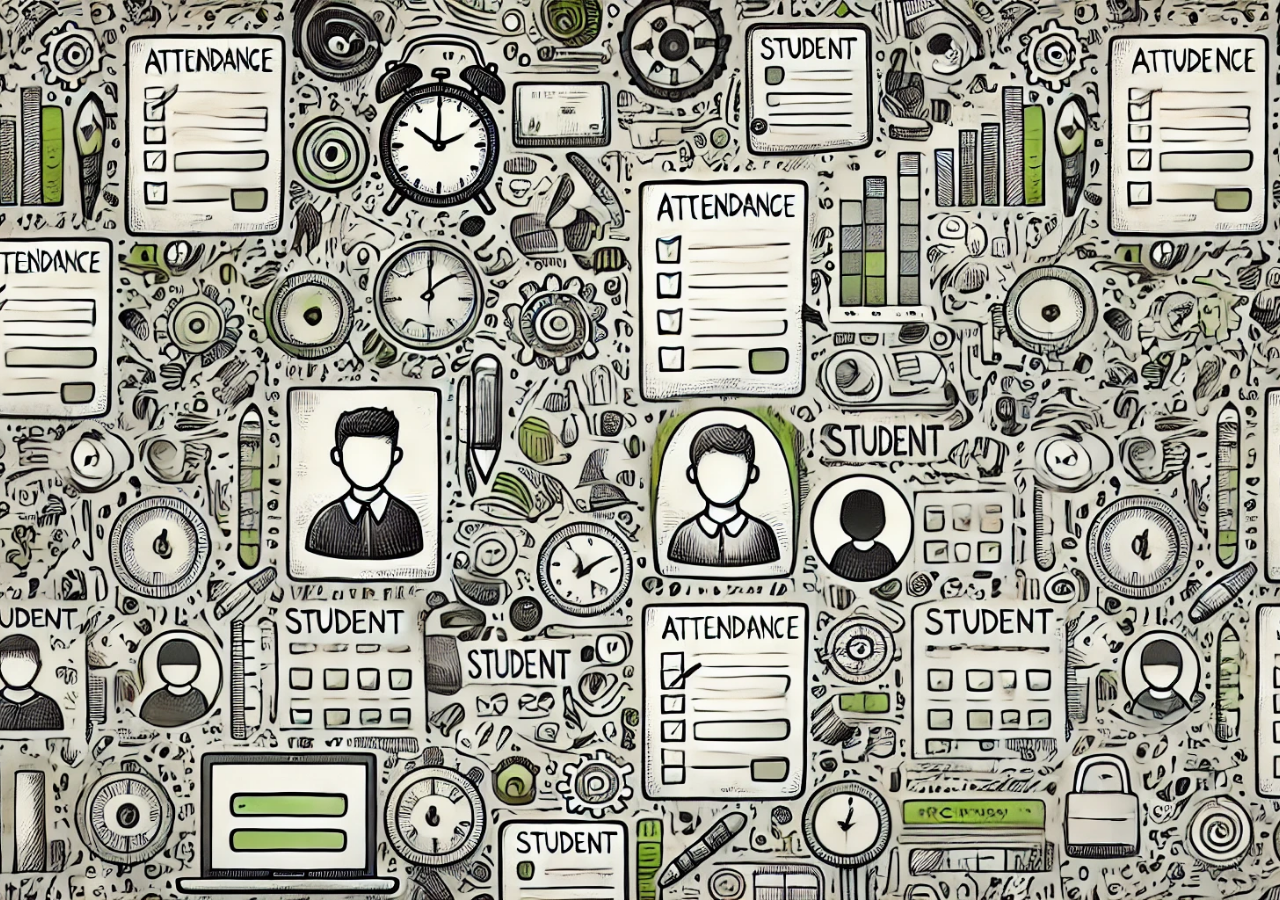
<file: admin.html>
<!DOCTYPE html>
<html lang="en">
<head>
    <meta charset="UTF-8">
    <meta name="viewport" content="width=device-width, initial-scale=1.0">
    <title>Admin Login | face point</title>
    <link rel="stylesheet" href="admin.css">
</head>
<body>
    <div class="container">
        <div class="login-box">
            <img src="logo3.png" alt="face point Logo" class="logo">
            <h2>Admin Login</h2>
            <form id="loginForm">
                <div class="input-group">
                    <label for="username">Username</label>
                    <input type="text" id="username" placeholder="Enter Username" required>
                </div>
                <div class="input-group">
                    <label for="password">Password</label>
                    <input type="password" id="password" placeholder="Enter Password" required>
                </div>
                <button type="submit">Login</button>
                <p id="error-message"></p>
            </form>
        </div>
    </div>
    <script src="admin.js"></script>
</body>
</html>
</file>
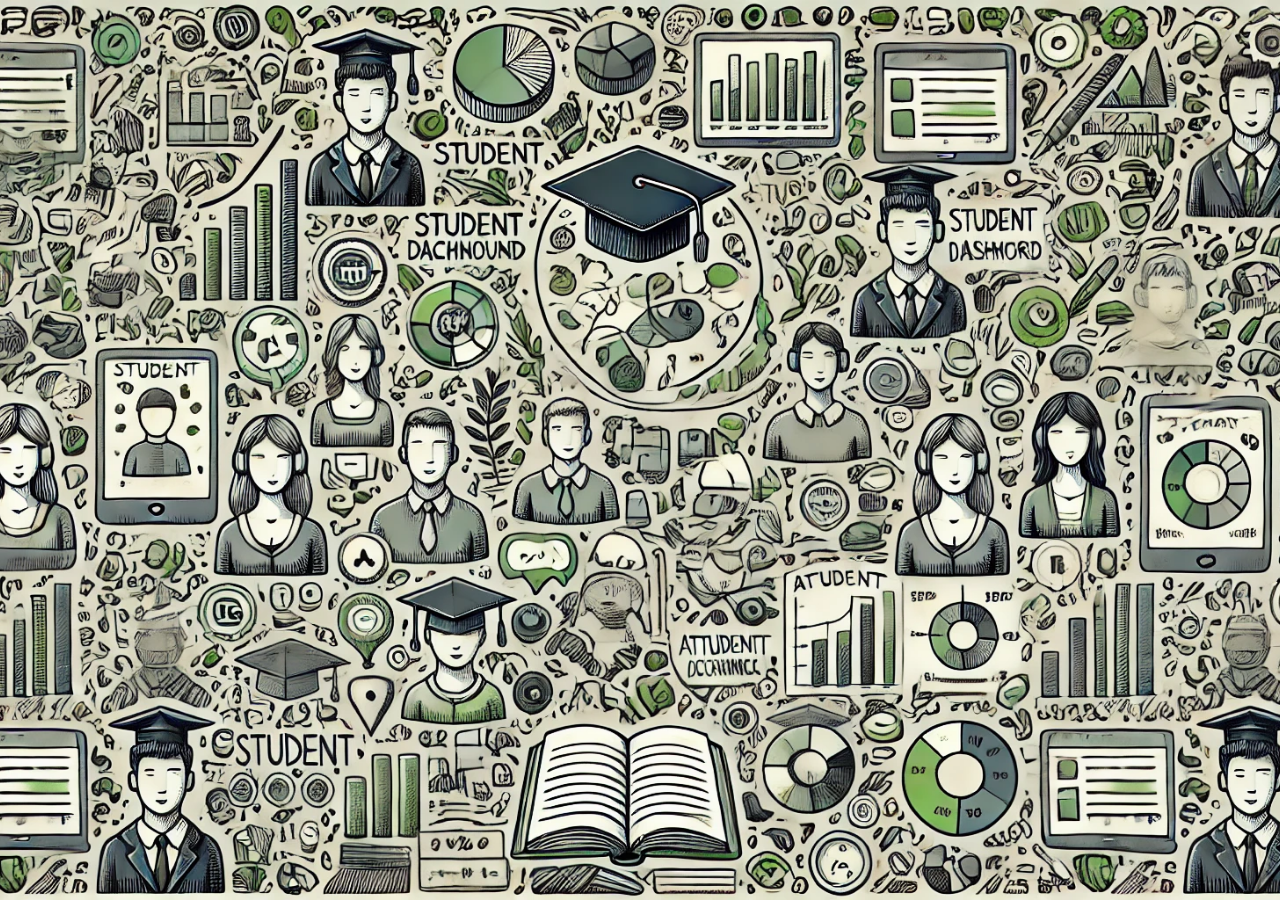
<file: candidate.html>
<!DOCTYPE html>
<html lang="en">
<head>
    <meta charset="UTF-8">
    <meta name="viewport" content="width=device-width, initial-scale=1.0">
    <title>student Login | face point</title>
    <link rel="stylesheet" href="candidate.css">
</head>
<body>
    <div class="container">
        <div class="login-box">
            <img src="logo3.png" alt="face point Logo" class="logo">
            <h2>Candidate Login</h2>
            <form id="loginForm">
                <div class="input-group">
                    <label for="username">Candidate ID</label>
                    <input type="text" id="username" placeholder="Enter Enrollment" required>
                </div>
                <div class="input-group">
                    <label for="password">Password</label>
                    <input type="password" id="password" placeholder="Enter Password" required>
                </div>
                <button type="submit">Login</button>
                <p id="error-message"></p>
            </form>
        </div>
    </div>
    <script src="candidate.js"></script>
</body>
</html>
</file>
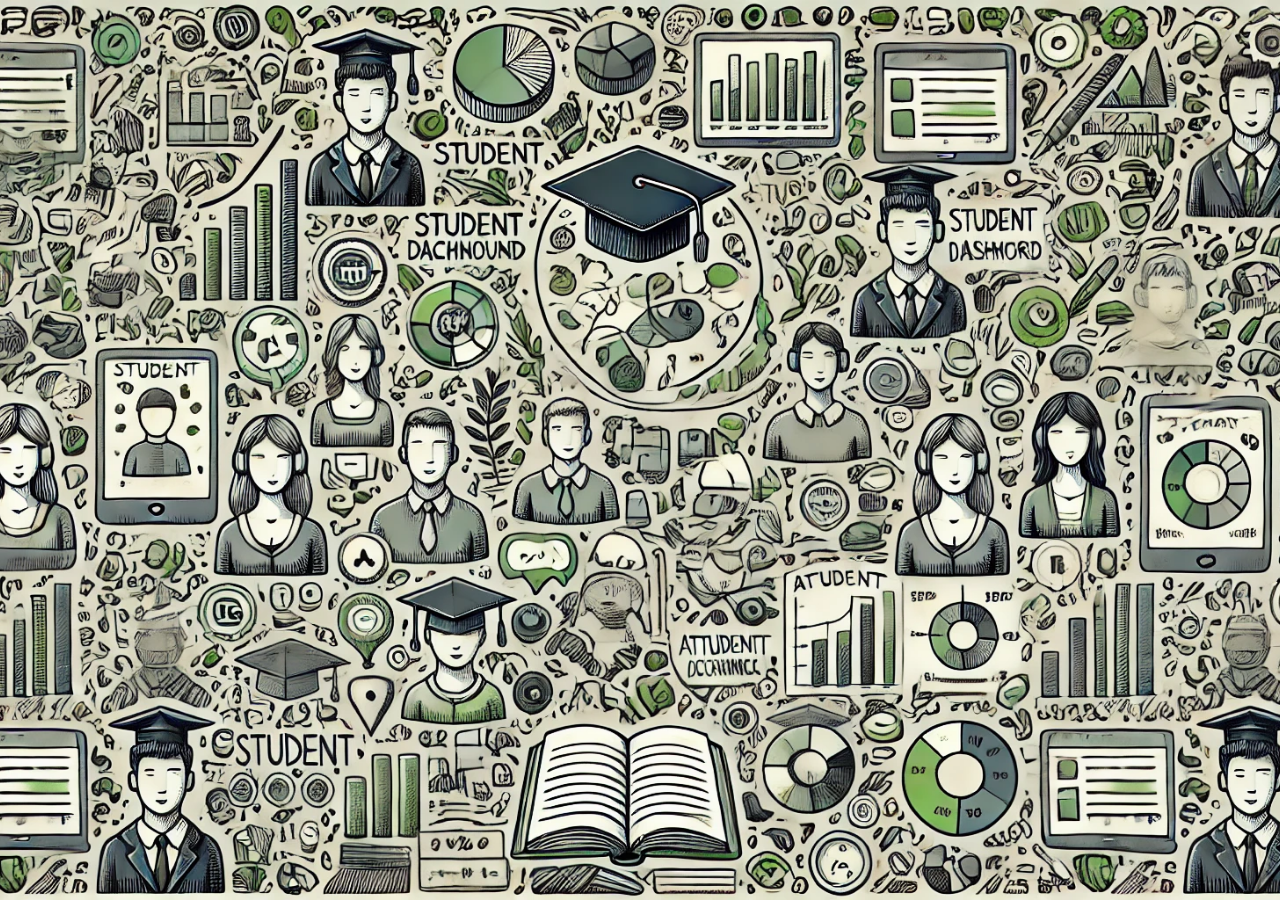
<file: student.html>
<!DOCTYPE html>
<html lang="en">
<head>
    <meta charset="UTF-8">
    <meta name="viewport" content="width=device-width, initial-scale=1.0">
    <title>student Login | face point</title>
    <link rel="stylesheet" href="student.css">
</head>
<body>
    <div class="container">
        <div class="login-box">
            <img src="logo3.png" alt="face point Logo" class="logo">
            <h2>student Login</h2>
            <form id="loginForm">
                <div class="input-group">
                    <label for="username">Enrollment no.</label>
                    <input type="text" id="username" placeholder="Enter Enrollment" required>
                </div>
                <div class="input-group">
                    <label for="password">Password</label>
                    <input type="password" id="password" placeholder="Enter Password" required>
                </div>
                <button type="submit">Login</button>
                <p id="error-message"></p>
            </form>
        </div>
    </div>
    <script src="student.js"></script>
</body>
</html>
</file>
<file: admin.css>
@import url('https://fonts.googleapis.com/css2?family=Poppins:wght@300;400;600&display=swap');

body {
    margin: 0;
    padding: 0;
    font-family: 'Poppins', sans-serif;
    background: url('admin\ login.webp') no-repeat center center/cover;
    height: 100vh;
    display: flex;
    align-items: center;
    justify-content: flex-end;
    padding-right: 10%;
    animation: fadeIn 1.2s ease-in-out; /* Background Fade-in */
}

/* Smooth fade-in animation */
@keyframes fadeIn {
    from { opacity: 0; }
    to { opacity: 1; }
}

.container {
    width: 400px;
}

/* Login box animation */
.login-box {
    background: #fff;  
    padding: 30px;
    border-radius: 10px;
    text-align: center;
    box-shadow: 0 4px 10px rgba(0, 0, 0, 0.3);
    color: #000;
    opacity: 0;
    transform: translateY(-20px); /* Initial position */
    animation: slideIn 0.8s ease-out forwards; /* Smooth slide-in */
}

/* Slide-in effect */
@keyframes slideIn {
    from {
        opacity: 0;
        transform: translateY(-20px);
    }
    to {
        opacity: 1;
        transform: translateY(0);
    }
}

.logo {
    width: 100px;
    margin-bottom: 10px;
}

/* Input field animation */
.input-group {
    margin-bottom: 15px;
    text-align: left;
}

.input-group label {
    display: block;
    font-size: 14px;
    font-weight: bold;
    color: #333;
}

.input-group input {
    width: 100%;
    padding: 10px;
    margin-top: 5px;
    border: 1px solid #ccc;
    border-radius: 5px;
    background: #f9f9f9;
    color: #000;
    font-size: 14px;
    transition: 0.3s ease-in-out;
}

/* Input focus effect */
.input-group input:focus {
    border-color: #4CAF50;
    box-shadow: 0 0 8px rgba(76, 175, 80, 0.6);
    outline: none;
}

/* Button Animation */
button {
    width: 100%;
    padding: 12px;
    border: none;
    border-radius: 5px;
    background: #4CAF50;
    color: #fff;
    font-size: 16px;
    font-weight: bold;
    cursor: pointer;
    transition: 0.3s ease-in-out;
    margin-top: 10px;
}

/* Button hover effect */
button:hover {
    background: #388E3C;
    transform: scale(1.05); /* Slight zoom effect */
}

/* Error message styling */
#error-message {
    color: red;
    font-size: 14px;
    margin-top: 10px;
    text-align: center;
    opacity: 0;
    animation: fadeIn 0.5s ease-in-out forwards;
}
</file>
<file: candidate.css>
@import url('https://fonts.googleapis.com/css2?family=Poppins:wght@300;400;600&display=swap');

body {
    margin: 0;
    padding: 0;
    font-family: 'Poppins', sans-serif;
    background: url('student\ login.webp') no-repeat center center/cover;
    height: 100vh;
    display: flex;
    align-items: center;
    justify-content: flex-end;
    padding-right: 10%;
    animation: fadeIn 1.2s ease-in-out; /* Background Fade-in */
}

/* Smooth fade-in animation */
@keyframes fadeIn {
    from { opacity: 0; }
    to { opacity: 1; }
}

.container {
    width: 400px;
}

/* Login box animation */
.login-box {
    background: #fff;  
    padding: 30px;
    border-radius: 10px;
    text-align: center;
    box-shadow: 0 4px 10px rgba(0, 0, 0, 0.3);
    color: #000;
    opacity: 0;
    transform: translateY(-20px); /* Initial position */
    animation: slideIn 0.8s ease-out forwards; /* Smooth slide-in */
}

/* Slide-in effect */
@keyframes slideIn {
    from {
        opacity: 0;
        transform: translateY(-20px);
    }
    to {
        opacity: 1;
        transform: translateY(0);
    }
}

.logo {
    width: 100px;
    margin-bottom: 10px;
}

/* Input field animation */
.input-group {
    margin-bottom: 15px;
    text-align: left;
}

.input-group label {
    display: block;
    font-size: 14px;
    font-weight: bold;
    color: #333;
}

.input-group input {
    width: 100%;
    padding: 10px;
    margin-top: 5px;
    border: 1px solid #ccc;
    border-radius: 5px;
    background: #f9f9f9;
    color: #000;
    font-size: 14px;
    transition: 0.3s ease-in-out;
}

/* Input focus effect */
.input-group input:focus {
    border-color: #4CAF50;
    box-shadow: 0 0 8px rgba(76, 175, 80, 0.6);
    outline: none;
}

/* Button Animation */
button {
    width: 100%;
    padding: 12px;
    border: none;
    border-radius: 5px;
    background: #4CAF50;
    color: #fff;
    font-size: 16px;
    font-weight: bold;
    cursor: pointer;
    transition: 0.3s ease-in-out;
    margin-top: 10px;
}

/* Button hover effect */
button:hover {
    background: #388E3C;
    transform: scale(1.05); /* Slight zoom effect */
}

/* Error message styling */
#error-message {
    color: red;
    font-size: 14px;
    margin-top: 10px;
    text-align: center;
    opacity: 0;
    animation: fadeIn 0.5s ease-in-out forwards;
}
</file>
<file: student.css>
@import url('https://fonts.googleapis.com/css2?family=Poppins:wght@300;400;600&display=swap');

body {
    margin: 0;
    padding: 0;
    font-family: 'Poppins', sans-serif;
    background: url('student\ login.webp') no-repeat center center/cover;
    height: 100vh;
    display: flex;
    align-items: center;
    justify-content: flex-end;
    padding-right: 10%;
    animation: fadeIn 1.2s ease-in-out; /* Background Fade-in */
}

/* Smooth fade-in animation */
@keyframes fadeIn {
    from { opacity: 0; }
    to { opacity: 1; }
}

.container {
    width: 400px;
}

/* Login box animation */
.login-box {
    background: #fff;  
    padding: 30px;
    border-radius: 10px;
    text-align: center;
    box-shadow: 0 4px 10px rgba(0, 0, 0, 0.3);
    color: #000;
    opacity: 0;
    transform: translateY(-20px); /* Initial position */
    animation: slideIn 0.8s ease-out forwards; /* Smooth slide-in */
}

/* Slide-in effect */
@keyframes slideIn {
    from {
        opacity: 0;
        transform: translateY(-20px);
    }
    to {
        opacity: 1;
        transform: translateY(0);
    }
}

.logo {
    width: 100px;
    margin-bottom: 10px;
}

/* Input field animation */
.input-group {
    margin-bottom: 15px;
    text-align: left;
}

.input-group label {
    display: block;
    font-size: 14px;
    font-weight: bold;
    color: #333;
}

.input-group input {
    width: 100%;
    padding: 10px;
    margin-top: 5px;
    border: 1px solid #ccc;
    border-radius: 5px;
    background: #f9f9f9;
    color: #000;
    font-size: 14px;
    transition: 0.3s ease-in-out;
}

/* Input focus effect */
.input-group input:focus {
    border-color: #4CAF50;
    box-shadow: 0 0 8px rgba(76, 175, 80, 0.6);
    outline: none;
}

/* Button Animation */
button {
    width: 100%;
    padding: 12px;
    border: none;
    border-radius: 5px;
    background: #4CAF50;
    color: #fff;
    font-size: 16px;
    font-weight: bold;
    cursor: pointer;
    transition: 0.3s ease-in-out;
    margin-top: 10px;
}

/* Button hover effect */
button:hover {
    background: #388E3C;
    transform: scale(1.05); /* Slight zoom effect */
}

/* Error message styling */
#error-message {
    color: red;
    font-size: 14px;
    margin-top: 10px;
    text-align: center;
    opacity: 0;
    animation: fadeIn 0.5s ease-in-out forwards;
}
</file>
